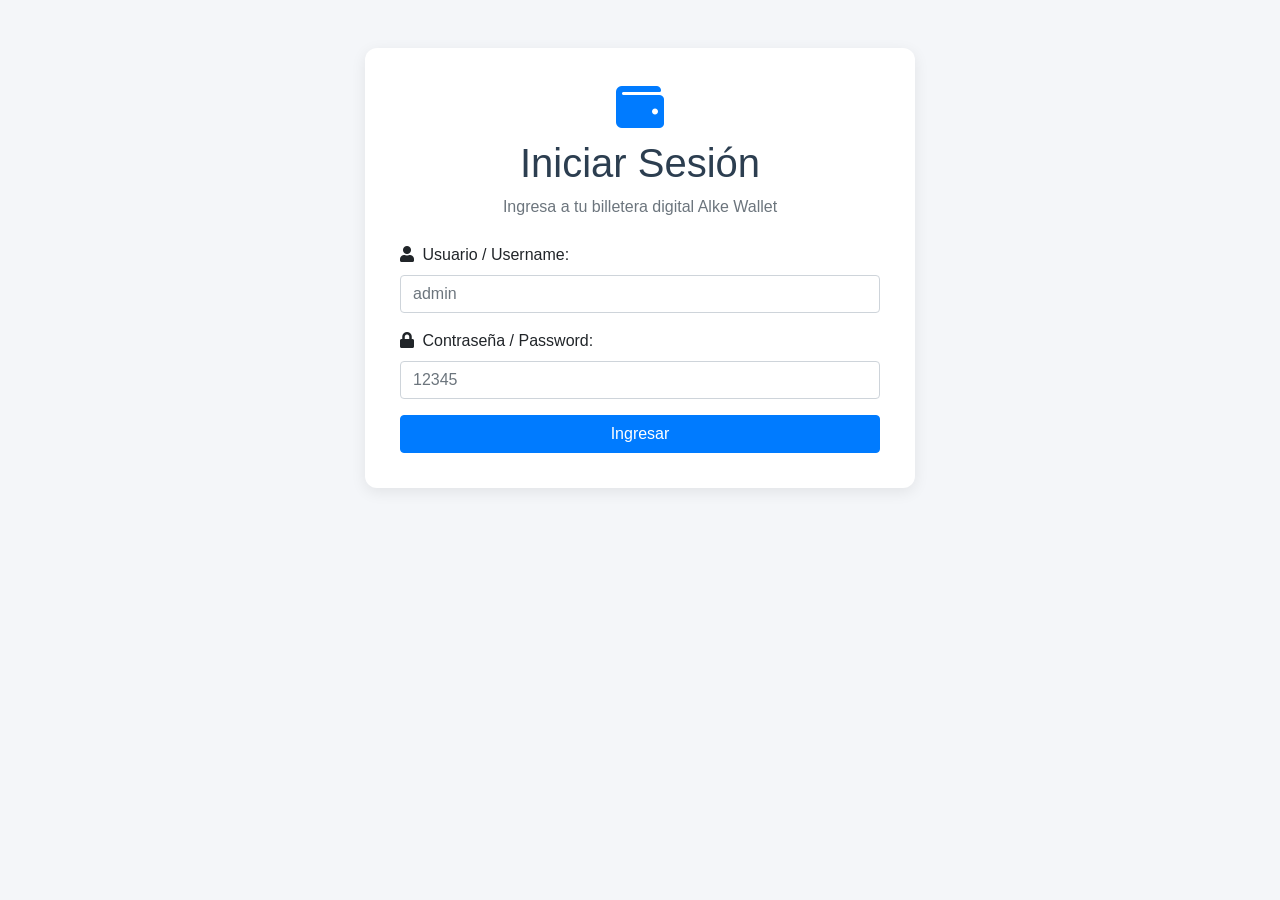
<file: index.html>
<!DOCTYPE html>
<html lang="es">
<head>
  <meta charset="UTF-8">
  <title>Alke Wallet</title>
  <script>
    // Redirección automática al flujo de entrada principal de la aplicación 
    window.location.href = "login.html";
  </script>
</head>
<body>
</body>
</html>
</file>
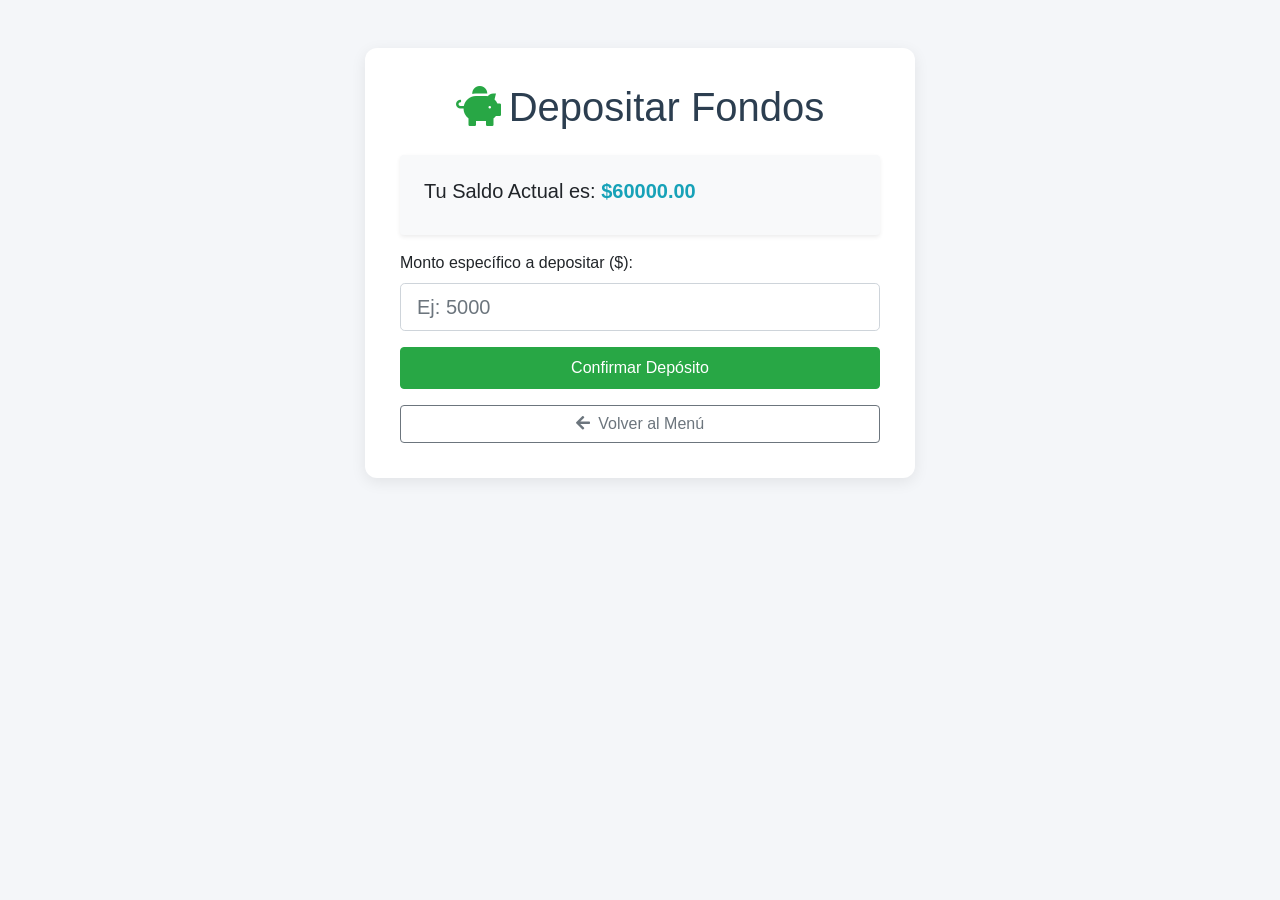
<file: deposit.html>
<!DOCTYPE html>
<html lang="es">
<head>
  <meta charset="UTF-8">
  <meta name="viewport" content="width=device-width, initial-scale=1.0">
  <title>Alke Wallet - Depositar Fondos</title>
  
  <!-- CORRECCIÓN AQUÍ: Se cambió 'class' por 'rel' -->
  <link rel="stylesheet" href="https://stackpath.bootstrapcdn.com/bootstrap/4.5.0/css/bootstrap.min.css">
  <link rel="stylesheet" href="https://cdnjs.cloudflare.com/ajax/libs/font-awesome/5.15.4/css/all.min.css">
  
  <!-- CORRECCIÓN AQUÍ: Se eliminó el espacio extra al final de 'styles.css' -->
  <link rel="stylesheet" href="assets/css/styles.css">
</head>
<body>
  <div class="container mt-5">
    <h1 class="mb-4"><i class="fas fa-piggy-bank text-success mr-2"></i>Depositar Fondos</h1>
    
    <div class="card p-4 bg-light mb-3 shadow-sm border-0">
      <h5>Tu Saldo Actual es: <span id="currentBalanceDisplay" class="text-info font-weight-bold">$0.00</span></h5>
    </div>

    <form id="depositForm">
      <div class="form-group">
        <label for="amount">Monto específico a depositar ($):</label>
        <input type="number" id="amount" class="form-control form-control-lg" placeholder="Ej: 5000" required min="1">
      </div>
      
      <div id="alert-container"></div>
      <div id="confirmation-legend" class="text-muted font-italic my-2 text-center"></div>

      <button id="depositBtn" type="submit" class="btn btn-success btn-block py-2">Confirmar Depósito</button>
    </form>
    
    <a href="menu.html" class="btn btn-outline-secondary btn-block mt-3"><i class="fas fa-arrow-left mr-1"></i> Volver al Menú</a>
  </div>

  <script src="https://code.jquery.com/jquery-3.6.0.min.js"></script>
  <script src="assets/js/deposit.js"></script>
</body>
</html>
</file>
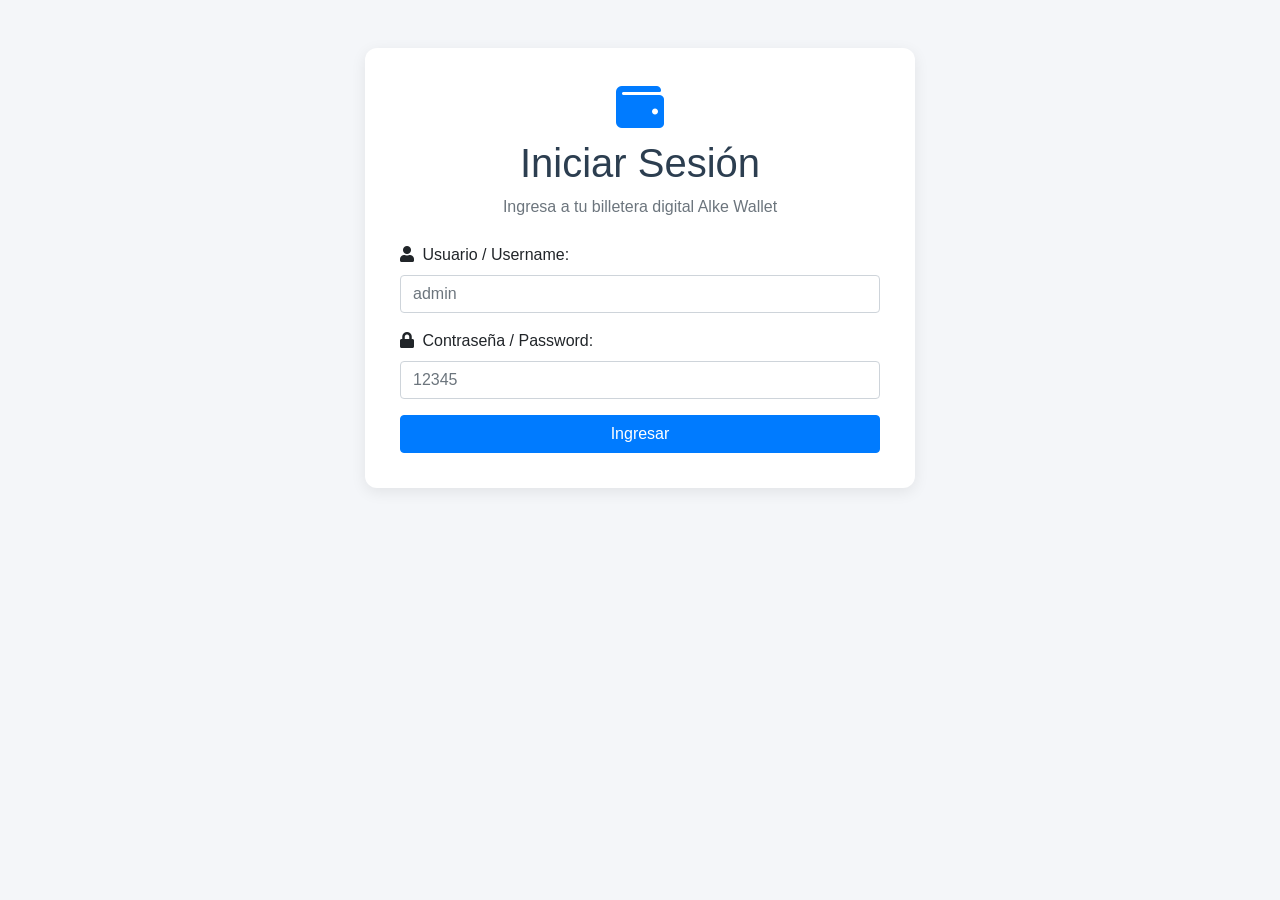
<file: login.html>
<!DOCTYPE html>
<html lang="es">
<head>
  <meta charset="UTF-8">
  <meta name="viewport" content="width=device-width, initial-scale=1.0">
  <title>Alke Wallet - Iniciar Sesión</title>
  <link rel="stylesheet" href="https://stackpath.bootstrapcdn.com/bootstrap/4.5.0/css/bootstrap.min.css">
  <link rel="stylesheet" href="https://cdnjs.cloudflare.com/ajax/libs/font-awesome/5.15.4/css/all.min.css">
  <link rel="stylesheet" href="assets/css/styles.css">
</head>
<body>
  <div class="container mt-5">
    <div class="text-center mb-4">
      <i class="fas fa-wallet fa-3x text-primary mb-2"></i>
      <h1>Iniciar Sesión</h1>
      <p class="text-muted">Ingresa a tu billetera digital Alke Wallet</p>
    </div>

    <form id="loginForm">
      <div class="form-group">
        <label for="username"><i class="fas fa-user mr-1"></i> Usuario / Username:</label>
        <input type="text" id="username" class="form-control" placeholder="admin" required>
      </div>
      <div class="form-group">
        <label for="password"><i class="fas fa-lock mr-1"></i> Contraseña / Password:</label>
        <input type="password" id="password" class="form-control" placeholder="12345" required>
      </div>
      
      <div id="alert-container" class="my-3"></div>

      <button type="submit" class="btn btn-primary btn-block">Ingresar</button>
    </form>
  </div>

  <script src="https://code.jquery.com/jquery-3.6.0.min.js"></script>
  <script src="assets/js/login.js"></script>
</body>
</html>
</file>
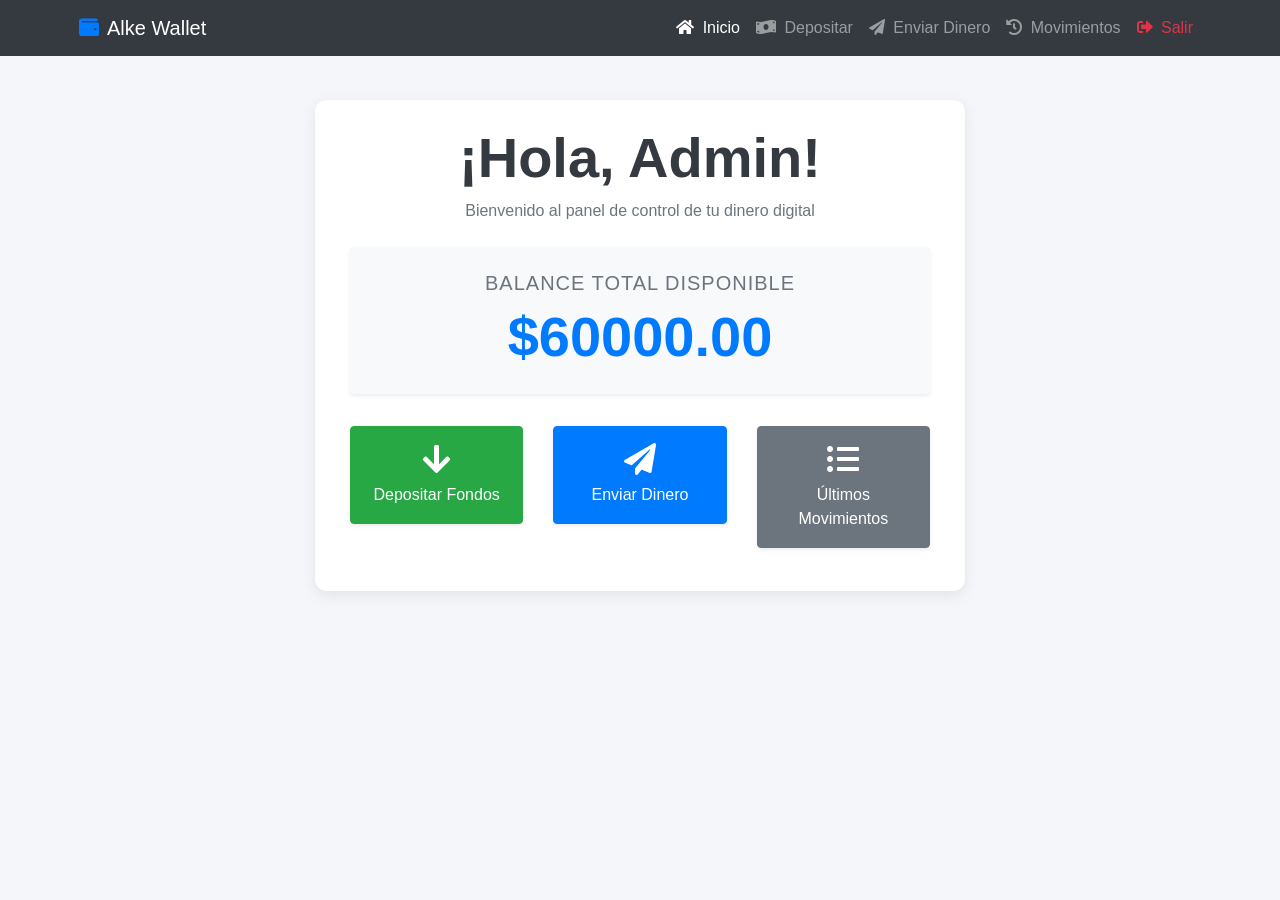
<file: menu.html>
<!DOCTYPE html>
<html lang="es">
<head>
  <meta charset="UTF-8">
  <meta name="viewport" content="width=device-width, initial-scale=1.0">
  <title>Alke Wallet - Menú Principal</title>
  <link rel="stylesheet" href="https://stackpath.bootstrapcdn.com/bootstrap/4.5.0/css/bootstrap.min.css">
  <link rel="stylesheet" href="https://cdnjs.cloudflare.com/ajax/libs/font-awesome/5.15.4/css/all.min.css">
  <link rel="stylesheet" href="assets/css/styles.css">
</head>
<body>

  <nav class="navbar navbar-expand-lg navbar-dark bg-dark fixed-top">
    <div class="container-fluid mx-md-5">
      <a class="navbar-brand" href="menu.html">
        <i class="fas fa-wallet mr-2 text-primary"></i>Alke Wallet
      </a>
      <button class="navbar-toggler" type="button" data-toggle="collapse" data-target="#navbarNav" aria-controls="navbarNav" aria-expanded="false" aria-label="Toggle navigation">
        <span class="navbar-toggler-icon"></span>
      </button>
      <div class="collapse navbar-collapse" id="navbarNav">
        <ul class="navbar-nav ml-auto">
          <li class="nav-item active">
            <a class="nav-link" href="menu.html"><i class="fas fa-home mr-1"></i> Inicio</a>
          </li>
          <li class="nav-item">
            <a class="nav-link" href="deposit.html"><i class="fas fa-money-bill-wave mr-1"></i> Depositar</a>
          </li>
          <li class="nav-item">
            <a class="nav-link" href="sendmoney.html"><i class="fas fa-paper-plane mr-1"></i> Enviar Dinero</a>
          </li>
          <li class="nav-item">
            <a class="nav-link" href="transactions.html"><i class="fas fa-history mr-1"></i> Movimientos</a>
          </li>
          <li class="nav-item">
            <a class="nav-link text-danger" href="login.html"><i class="fas fa-sign-out-alt mr-1"></i> Salir</a>
          </li>
        </ul>
      </div>
    </div>
  </nav>

  <div class="container container-main mt-5 pt-4">
    <div class="text-center mb-4">
      <h1 class="display-4 font-weight-bold text-dark">¡Hola, Admin!</h1>
      <p class="text-muted">Bienvenido al panel de control de tu dinero digital</p>
    </div>
    
    <div class="card p-4 my-4 shadow-sm border-0 bg-light text-center">
      <h2 class="h5 text-muted text-tracking mb-2">Balance Total Disponible</h2>
      <p id="balance" class="display-4 font-weight-bold text-primary mb-0">$0.00</p>
    </div>

    <div id="redirectMessage" class="alert alert-info text-center d-none shadow-sm"></div>

    <div class="row mt-4">
      <div class="col-md-4 my-2">
        <button id="btnDeposit" class="btn btn-success btn-block py-3 shadow-sm btn-action">
          <i class="fas fa-arrow-down d-block mb-2 fa-2x"></i> Depositar Fondos
        </button>
      </div>
      <div class="col-md-4 my-2">
        <button id="btnSend" class="btn btn-primary btn-block py-3 shadow-sm btn-action">
          <i class="fas fa-paper-plane d-block mb-2 fa-2x"></i> Enviar Dinero
        </button>
      </div>
      <div class="col-md-4 my-2">
        <button id="btnTransactions" class="btn btn-secondary btn-block py-3 shadow-sm btn-action">
          <i class="fas fa-list-ul d-block mb-2 fa-2x"></i> Últimos Movimientos
        </button>
      </div>
    </div>
  </div>

  <script src="https://code.jquery.com/jquery-3.6.0.min.js"></script>
  <script src="https://cdn.jsdelivr.net/npm/popper.js@1.16.0/dist/umd/popper.min.js"></script>
  <script src="https://stackpath.bootstrapcdn.com/bootstrap/4.5.0/js/bootstrap.min.js"></script>
  <script src="assets/js/menu.js"></script>
</body>
</html>
</file>
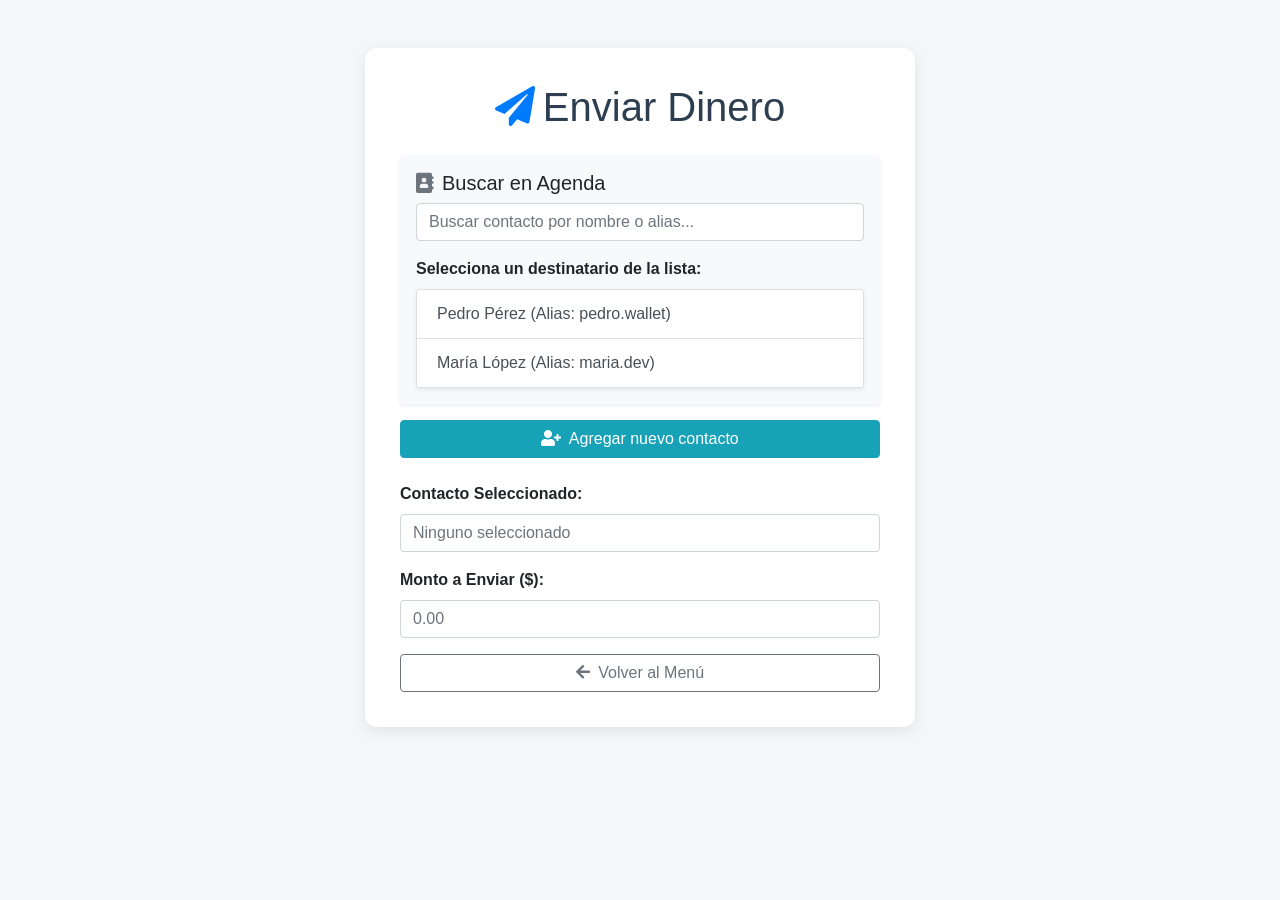
<file: sendmoney.html>
<!DOCTYPE html>
<html lang="es">
<head>
  <meta charset="UTF-8">
  <meta name="viewport" content="width=device-width, initial-scale=1.0">
  <title>Alke Wallet - Enviar Dinero</title>
  <link rel="stylesheet" href="https://stackpath.bootstrapcdn.com/bootstrap/4.5.0/css/bootstrap.min.css">
  <link rel="stylesheet" href="https://cdnjs.cloudflare.com/ajax/libs/font-awesome/5.15.4/css/all.min.css">
  <link rel="stylesheet" href="assets/css/styles.css">
</head>
<body>
  <div class="container mt-5">
    <h1 class="mb-4"><i class="fas fa-paper-plane text-primary mr-2"></i>Enviar Dinero</h1>

    <div class="card p-3 my-3 shadow-sm border-0 bg-light">
      <h5><i class="fas fa-address-book mr-2 text-secondary"></i>Buscar en Agenda</h5>
      <div class="input-group mb-3">
        <input type="text" id="searchContact" class="form-control" placeholder="Buscar contacto por nombre o alias...">
      </div>
      
      <label class="font-weight-bold">Selecciona un destinatario de la lista:</label>
      <div class="list-group shadow-sm" id="contactListGroup">
        <button type="button" class="list-group-item list-group-item-action contact-item" data-name="Pedro Pérez" data-alias="pedro.wallet">Pedro Pérez (Alias: pedro.wallet)</button>
        <button type="button" class="list-group-item list-group-item-action contact-item" data-name="María López" data-alias="maria.dev">María López (Alias: maria.dev)</button>
      </div>
    </div>

    <button id="btnShowAddContact" class="btn btn-info btn-block my-2"><i class="fas fa-user-plus mr-1"></i> Agregar nuevo contacto</button>

    <div id="addContactFormContainer" class="card p-3 my-3 bg-white border-info d-none shadow-sm">
      <h5 class="text-info">Nuevo Contacto Bancario</h5>
      <form id="newContactForm">
        <input type="text" id="cName" class="form-control mb-2" placeholder="Nombre y Apellido completo" required>
        <input type="text" id="cCBU" class="form-control mb-2" placeholder="Número de CBU / Cuenta (22 dígitos)" required>
        <input type="text" id="cAlias" class="form-control mb-2" placeholder="Alias de la Wallet" required>
        <input type="text" id="cBank" class="form-control mb-2" placeholder="Institución Financiera / Banco" required>
        <div id="modalValidationError" class="text-danger my-1 font-weight-bold"></div>
        
        <div class="row mt-2">
          <div class="col-6"><button type="submit" class="btn btn-success btn-block">Guardar</button></div>
          <div class="col-6"><button type="button" id="btnCancelAddContact" class="btn btn-secondary btn-block">Cancelar</button></div>
        </div>
      </form>
    </div>

    <form id="transferForm" class="mt-4">
      <div class="form-group">
        <label class="font-weight-bold">Contacto Seleccionado:</label>
        <input type="text" id="selectedContactDisplay" class="form-control bg-white" readonly required placeholder="Ninguno seleccionado">
      </div>
      <div class="form-group">
        <label for="sendAmount" class="font-weight-bold">Monto a Enviar ($):</label>
        <input type="number" id="sendAmount" class="form-control" min="1" required placeholder="0.00">
      </div>
      
      <button id="sendMoneyBtn" type="submit" class="btn btn-primary btn-block d-none py-2">Efectuar Transferencia</button>
    </form>

    <div id="confirmation-message" class="mt-3"></div>

    <a href="menu.html" class="btn btn-outline-secondary btn-block mt-3"><i class="fas fa-arrow-left mr-1"></i> Volver al Menú</a>
  </div>

  <script src="https://code.jquery.com/jquery-3.6.0.min.js"></script>
  <script src="assets/js/sendmoney.js"></script>
</body>
</html>
</file>
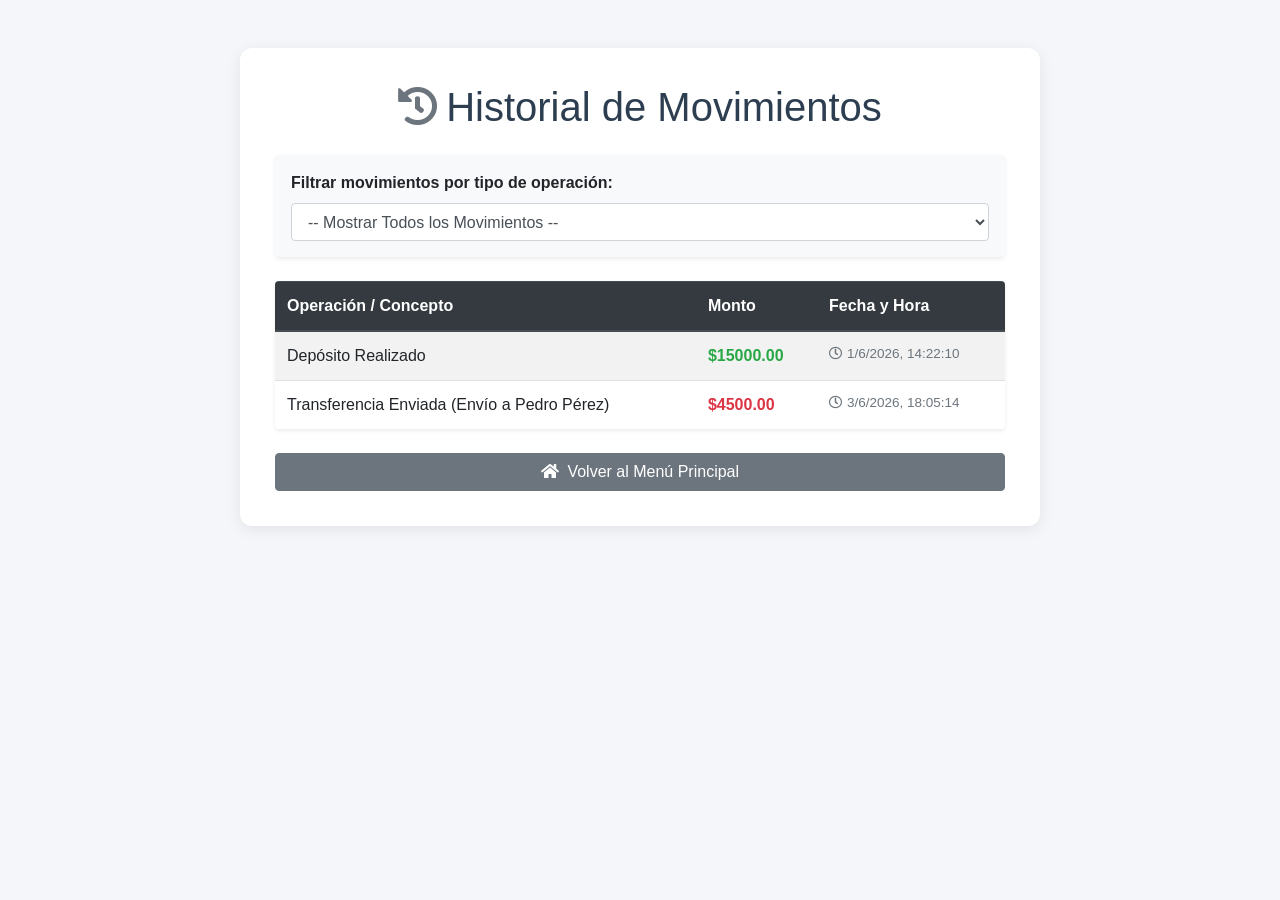
<file: transactions.html>
<!DOCTYPE html>
<html lang="es">
<head>
  <meta charset="UTF-8">
  <meta name="viewport" content="width=device-width, initial-scale=1.0">
  <title>Alke Wallet - Últimos Movimientos</title>
  <link rel="stylesheet" href="https://stackpath.bootstrapcdn.com/bootstrap/4.5.0/css/bootstrap.min.css">
  <link rel="stylesheet" href="https://cdnjs.cloudflare.com/ajax/libs/font-awesome/5.15.4/css/all.min.css">
  <link rel="stylesheet" href="assets/css/styles.css">
</head>
<body>
  <div class="container container-wide mt-5">
    <h1><i class="fas fa-history text-secondary mr-2"></i>Historial de Movimientos</h1>

    <div class="form-group my-4 bg-light p-3 rounded shadow-sm">
      <label for="filterType" class="font-weight-bold">Filtrar movimientos por tipo de operación:</label>
      <select id="filterType" class="form-control">
        <option value="todos">-- Mostrar Todos los Movimientos --</option>
        <option value="depósito">Depósitos Realizados</option>
        <option value="transferencia">Transferencias Enviadas</option>
      </select>
    </div>

    <div class="table-responsive shadow-sm rounded">
      <table class="table table-striped table-hover mb-0">
        <thead class="thead-dark">
          <tr>
            <th>Operación / Concepto</th>
            <th>Monto</th>
            <th>Fecha y Hora</th>
          </tr>
        </thead>
        <tbody id="transactionsBody">
          </tbody>
      </table>
    </div>

    <a href="menu.html" class="btn btn-secondary btn-block mt-4"><i class="fas fa-home mr-1"></i> Volver al Menú Principal</a>
  </div>

  <script src="https://code.jquery.com/jquery-3.6.0.min.js"></script>
  <script src="assets/js/transactions.js"></script>
</body>
</html>
</file>
<file: assets/css/styles.css>
/* ==========================================================================
   Estilos Generales de la Aplicación Alke Wallet 
   ========================================================================== */

body {
  background-color: #f4f6f9; /* Fondo gris claro típico de entornos bancarios */
  font-family: 'Segoe UI', Tahoma, Geneva, Verdana, sans-serif;
}

/* Contenedor estándar para formularios y pantallas de flujo */
.container {
  max-width: 550px;
  margin: 50px auto;
  background: #ffffff;
  padding: 35px;
  border-radius: 12px;
  box-shadow: 0 4px 15px rgba(0,0,0,0.08); /* Sombra suave profesional */
}

/* Variante ancha exclusiva para la visualización de tablas extensas */
.container-wide {
  max-width: 800px !important;
}

/* Ajuste preventivo para que el contenido no quede debajo del Navbar fijo */
.container-main {
  margin-top: 100px !important;
  max-width: 650px;
}

h1, h2 {
  color: #2c3e50;
  text-align: center;
}

/* Ajuste de tracking corporativo para títulos pequeños */
.text-tracking {
  letter-spacing: 1px;
  text-transform: uppercase;
}

/* Resalte visual interactivo exigido para la selección de contactos */
.list-group-item.contact-item.active {
  background-color: #007bff !important;
  border-color: #007bff !important;
  color: #ffffff !important;
  font-weight: bold;
}

/* Transiciones fluidas en botones de acción (Microinteracciones UI/UX) */
.btn-action {
  transition: transform 0.2s ease, box-shadow 0.2s ease;
}

.btn-action:hover {
  transform: translateY(-3px);
  box-shadow: 0 6px 15px rgba(0,0,0,0.15) !important;
}
</file>
